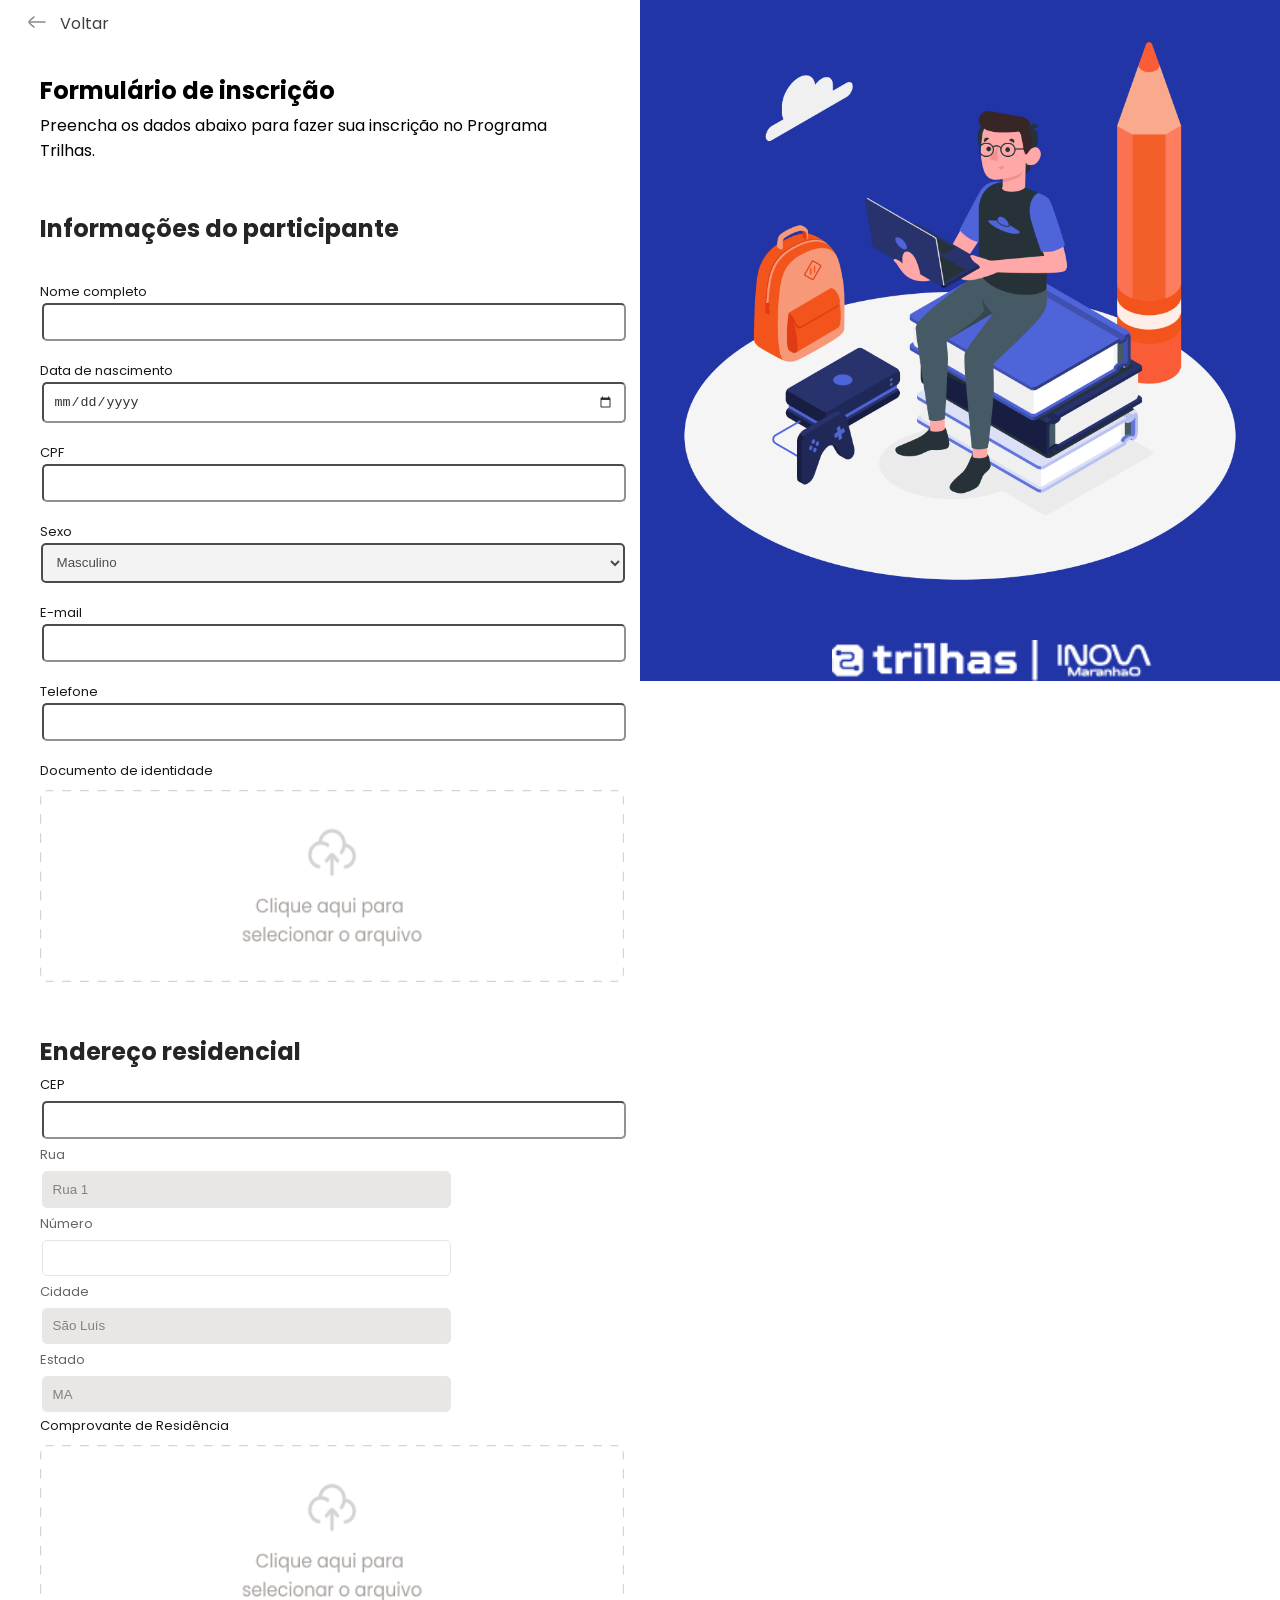
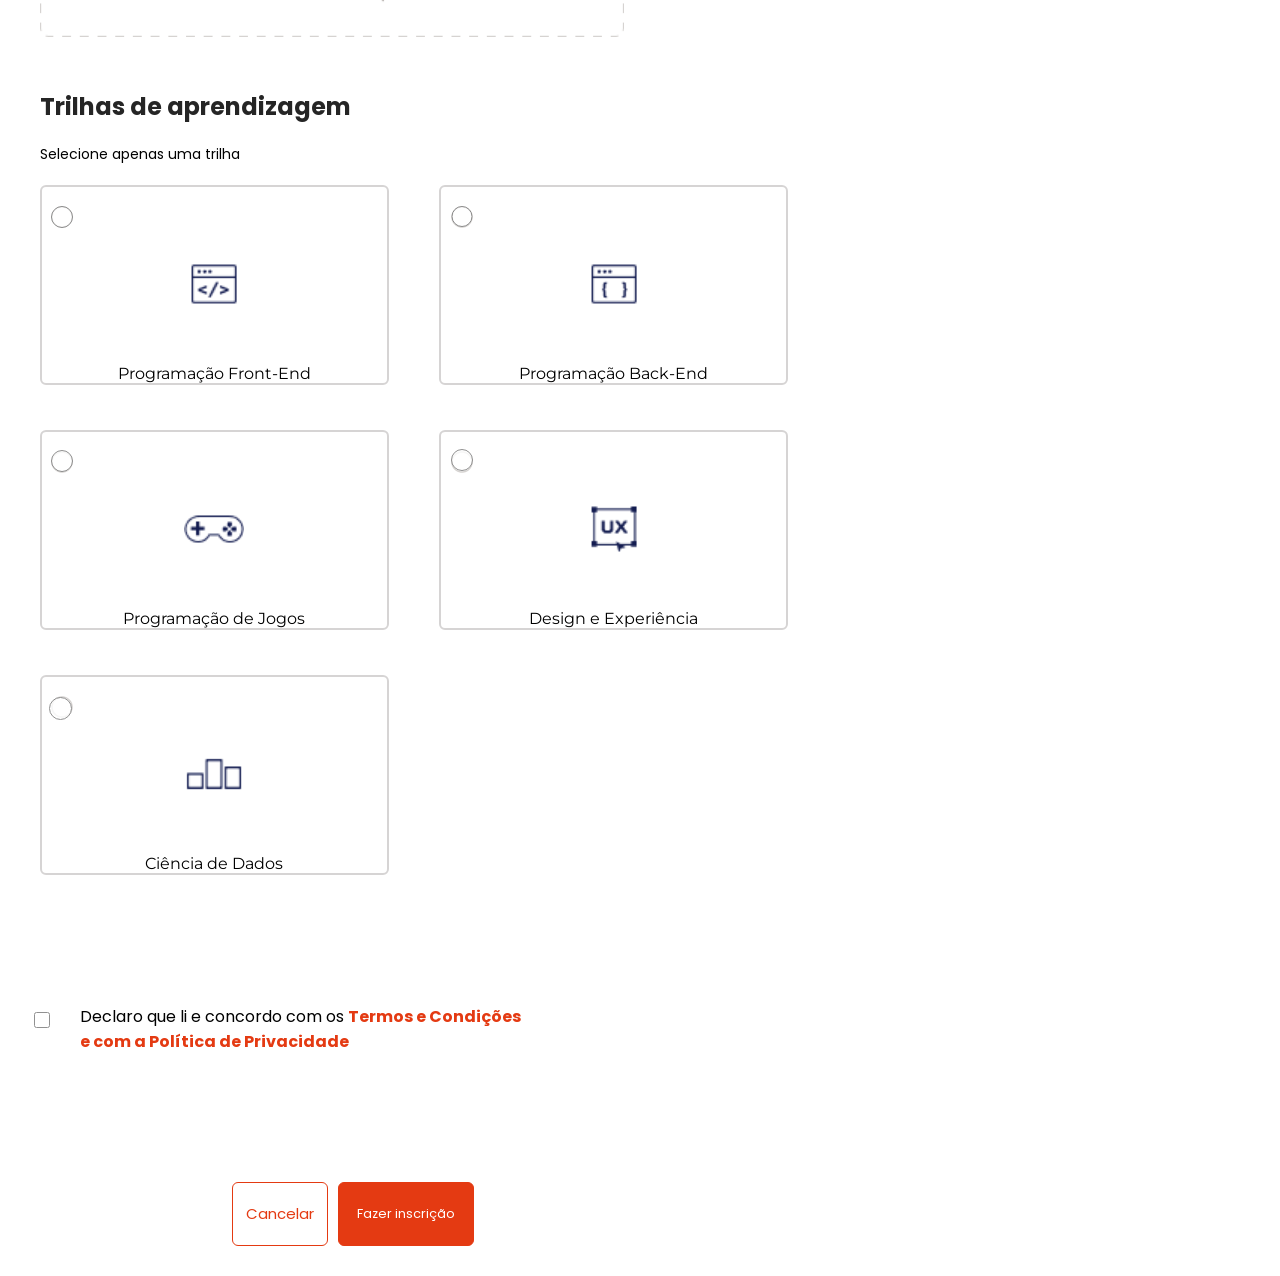
<file: index.html>
<!DOCTYPE html>
<html lang="pt-br">
<head>
  <meta charset="UTF-8">
  <meta name="viewport" content="width=device-width, initial-scale=1.0">
  <title>Formulário de inscrição</title>
  <link rel="stylesheet" href="style.css">
</head>
<body>
  <section class="imagens">
    <img src="/imgs/image.png" alt="ilustrações de estudo" class="imagemIlustracao">
    <img src="/imgs/logoTrilhas.png" alt="logo Trilhas" class="trilhasLogo">
  </section>
    <a href="redirecionar.html" class="redirecionar">#</a>
    <img src="imgs/seta.png" alt="seta para a esquerda" class="seta">
    <p class="voltar">Voltar</p>
      <header>
          <h1 class="formulario">Formulário de inscrição</h1>
          <p class="dados">Preencha os dados abaixo para fazer sua inscrição no Programa<span>Trilhas.</span></p>
      </header>
      <main class="principal">
        <h2>Informações do participante</h2>
          <form>
            <fieldset>
              <!--Parte para o nome-->
              <label for="nome">Nome completo</label>
              <input type="text" id="nome" name="nomeCompleto"> 
            </fieldset>
            <fieldset>
              <!--Parte para a data de nascimento-->
              <label for="data">Data de nascimento</label>
              <input type="date" id="data" name="dataNasc">
            </fieldset>
            <fieldset>
              <!--Parte para o cpf-->
              <label for="cpf">CPF</label>
              <input type="text" id="cpf" name="CPF">
            </fieldset>
            <fieldset>
              <!--Parte para o sexo-->
              <label for="sexo">Sexo</label>
              <select name="sexo" id="sexo">
                <option value="masc" pl>Masculino</option>
                <option value="fem">Feminino</option>
                <option value="outro">Outro</option>
              </select>
            </fieldset>
              <!--Parte para o email-->
            <fieldset>
              <label for="email">E-mail</label>
              <input type="email" id="email" name="email">
            </fieldset>
              <!--Parte para o telefone-->
            <fieldset>
              <label for="telefone">Telefone</label>
              <input type="tel" id="telefone" name="telefone">
            </fieldset>
              <!--Parte para o documento de identidade (file)-->
            <fieldset>
              <label class="files" for="arquivo">Documento de identidade</label>
              <input type="file" id="arquivo" name="arquivo" class="arquivoDoc">
              <img src="/imgs/File1.png" alt="Imagem para selecionar arquivo" class="imagemFile">
            </fieldset>
          </form>
        
        <form>
          <section class="endereco">
            <h2>Endereço residencial</h2>
          <!--Parte para o CEP-->
            <label for="cep">CEP</label>
            <input type="text" id="cep" name="cep">
          <!--Parte para o Endereço (Rua e Número)-->
            <label for="rua" id="nomeRua">Rua</label>
            <input type="text" id="rua" name="rua" placeholder="Rua 1">
            <label for="numero" id="numeroRua">Número</label>
            <input type="number" id="numero" name="numero">
          <!--Parte para o Endereço (Cidade e Estado)-->
            <label for="cidade" id="nomeCidade">Cidade</label>
            <input type="text" id="cidade" name="cidade" placeholder="São Luís">
            <label for="estado" id="nomeEstado">Estado</label>
            <input type="text" id="estado" name="estado" placeholder="MA">
          </section>
          <!--Parte para o Comprovante de Residência-->            
          <label class="files" for="cmprvtResidencia">Comprovante de Residência</label>
          <input type="file" id="cmprvtResidencia" name="arquivo" class="arquivoComprov">
          <img src="/imgs/File1.png" alt="Imagem para selecionar arquivo" class="imagemFile">
        </form>

        <form>
          <h2>Trilhas de aprendizagem</h2>
          <p class="trilha3">Selecione apenas uma trilha</p>
            <fieldset class="trilhasIcon">        
            <!--Imagem trilha Front-End-->
              <img src="/imgs/circle.png" alt="imagem de um círculo a ser marcado" class="circle1">
              <img src="/imgs/iconFEnd.png" alt="ícone de front-end" class="icon1">
              <p class="trilhaType">Programação Front-End</p>
            <!--Imagem trilha Back-End-->
              <img src="/imgs/circle.png" alt="imagem de um círculo a ser marcado" class="circle2">
              <img src="/imgs/iconBEnd.png" alt="ícone de back-end" class="icon2">
              <p class="trilhaType">Programação Back-End</p>
            </fieldset>

            <fieldset class="trilhasIcon">
            <!--Imagem trilha Games-->
              <img src="/imgs/circle.png" alt="imagem de um círculo a ser marcado" class="circle1">
              <img src="/imgs/iconGames.png" alt="ícone de programação de jogos" class="icon1">
              <p class="trilhaType">Programação de Jogos</p>
            <!--Imagem trilha Design UX-->
              <img src="/imgs/circle.png" alt="imagem de um círculo a ser marcado" class="circle2">
              <img src="/imgs/iconUX.png" alt="ícone de design UX" class="icon2">
              <p class="trilhaType">Design e Experiência</p>
            </fieldset>

            <fieldset class="trilhasIcon">
            <!--Imagem trilha Cnc de Dados-->
              <img src="/imgs/circle.png" alt="imagem de um círculo a ser marcado" class="circle1">
              <img src="/imgs/iconCncDados.png" alt="ícone de CNC de dados" class="icon1">
              <p class="trilhaType">Ciência de Dados</p>
              <div class="circleBtn">
                <input type="radio" value="circulo" class="circle3" name="circle">
                <input type="radio" value="circulo" class="circle4" name="circle">
                <input type="radio" value="circulo" class="circle3" name="circle">
                <input type="radio" value="circulo" class="circle5" name="circle">
                <input type="radio" value="circulo" class="circle6" name="circle">
              </div>
            </fieldset>
            <div>
              <input type="checkbox" id="confirmacao" class="confirm" name="confirm">
              <p class="termos">Declaro que li e concordo com os <strong class="orange">Termos e Condições <span>e com a Política de Privacidade</strong></span></p>
            </div>
            <div class="submit">
              <button type="reset" class="cancel">Cancelar</button>
              <button type="submit" class="inscricao">Fazer inscrição</button>
            </div>
        </form>
      </main>
</body>
</html>
</file>
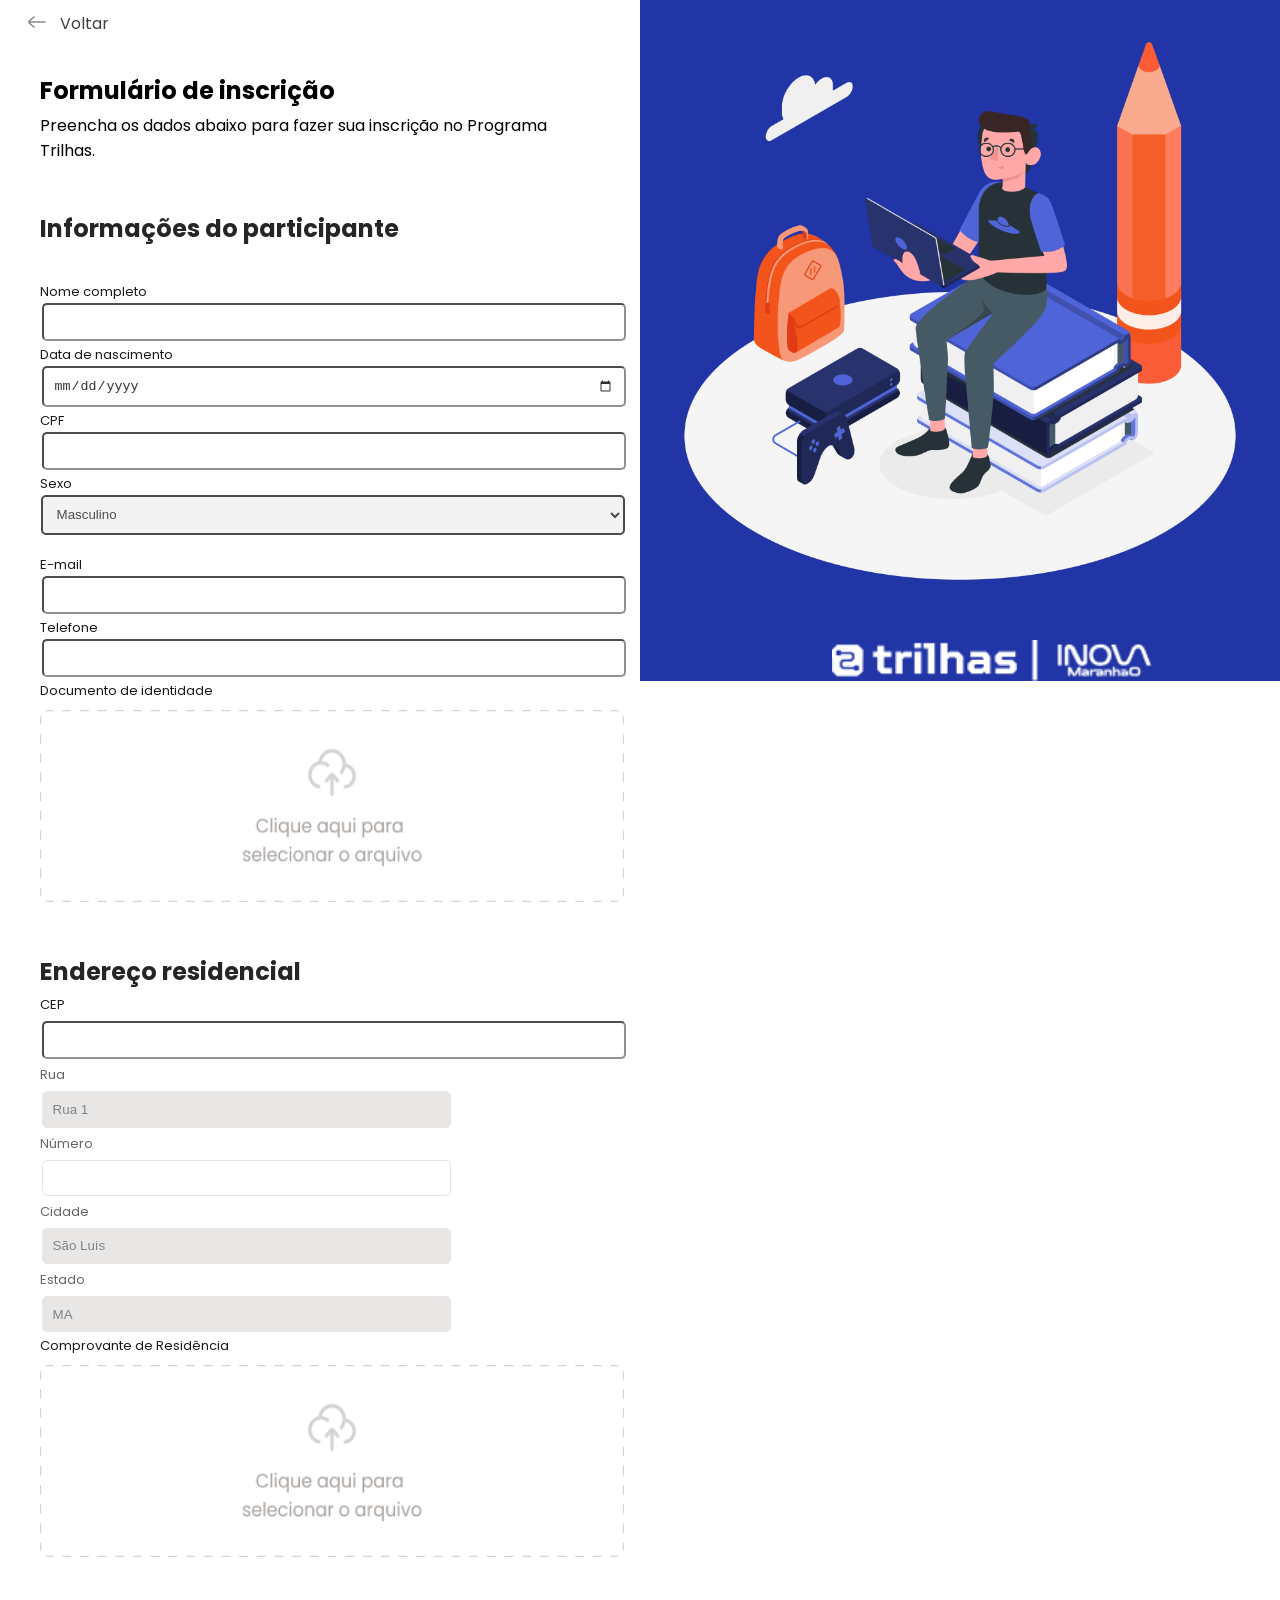
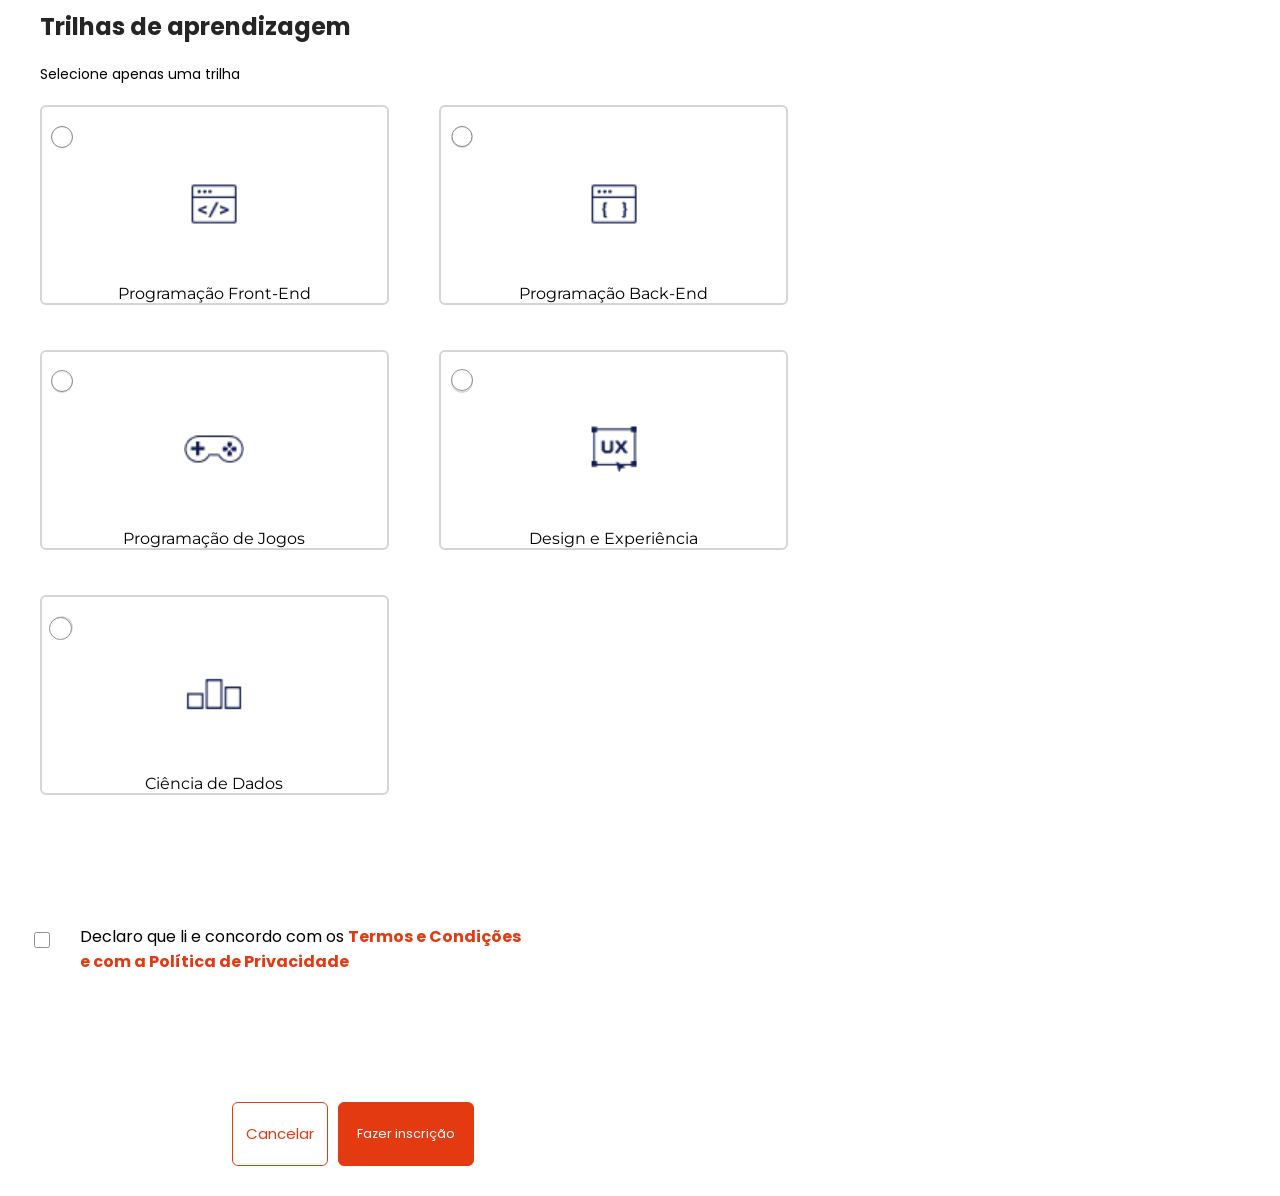
<file: formulario.html>
<!DOCTYPE html>
<html lang="pt-br">
<head>
  <meta charset="UTF-8">
  <meta name="viewport" content="width=device-width, initial-scale=1.0">
  <title>Formulário de inscrição</title>
  <link rel="stylesheet" href="style.css">
</head>
<body>
  <section class="imagens">
    <img src="/imgs/image.png" alt="ilustrações de estudo">
    <img src="/imgs/logoTrilhas.png" alt="logo Trilhas" class="trilhasLogo">
  </section>
    <a href="redirecionar.html" class="redirecionar">#</a>
    <img src="imgs/seta.png" alt="seta para a esquerda" class="seta">
    <p class="voltar">Voltar</p>
      <header>
          <h1 class="formulario">Formulário de inscrição</h1>
          <p class="dados">Preencha os dados abaixo para fazer sua inscrição no Programa<span>Trilhas.</span></p>
      </header>
      <main class="principal">
        <h2>Informações do participante</h2>
          <form>
            <fieldset>
              <!--Parte para o nome-->
              <label for="nome">Nome completo</label>
              <input type="text" id="nome" name="nomeCompleto"> 
              <!--Parte para a data de nascimento-->
              <label for="data">Data de nascimento</label>
              <input type="date" id="data" name="dataNasc">
              <!--Parte para o cpf-->
              <label for="cpf">CPF</label>
              <input type="text" id="cpf" name="CPF">
              <!--Parte para o sexo-->
              <label for="sexo">Sexo</label>
              <select name="sexo" id="sexo">
                <option value="masc" pl>Masculino</option>
                <option value="fem">Feminino</option>
                <option value="outro">Outro</option>
              </select>
            </fieldset>
            <fieldset>
              <!--Parte para o email-->
              <label for="email">E-mail</label>
              <input type="email" id="email" name="email">
              </fieldset>
              <!--Parte para o telefone-->
              <label for="telefone">Telefone</label>
              <input type="tel" id="telefone" name="telefone">
              <!--Parte para o documento de identidade (file)-->
              <label class="files" for="arquivo">Documento de identidade</label>
              <input type="file" id="arquivo" name="arquivo" class="arquivoDoc">
              <img src="/imgs/File1.png" alt="Imagem para selecionar arquivo" class="imagemFile">
            </fieldset>
          </form>
        <form>
          <section class="endereco">
            <h2>Endereço residencial</h2>
          <!--Parte para o CEP-->
            <label for="cep">CEP</label>
            <input type="text" id="cep" name="cep">
          <!--Parte para o Endereço (Rua e Número)-->
            <label for="rua" id="nomeRua">Rua</label>
            <input type="text" id="rua" name="rua" placeholder="Rua 1">
            <label for="numero" id="numeroRua">Número</label>
            <input type="number" id="numero" name="numero">
          <!--Parte para o Endereço (Cidade e Estado)-->
            <label for="cidade" id="nomeCidade">Cidade</label>
            <input type="text" id="cidade" name="cidade" placeholder="São Luís">
            <label for="estado" id="nomeEstado">Estado</label>
            <input type="text" id="estado" name="estado" placeholder="MA">
          </section>
          <!--Parte para o Comprovante de Residência-->            
          <label class="files" for="cmprvtResidencia">Comprovante de Residência</label>
          <input type="file" id="cmprvtResidencia" name="arquivo" class="arquivoComprov">
          <img src="/imgs/File1.png" alt="Imagem para selecionar arquivo" class="imagemFile">
        </form>
        <form>
          <h2>Trilhas de aprendizagem</h2>
          <p class="trilha3">Selecione apenas uma trilha</p>
            <fieldset class="trilhasIcon">        
            <!--Imagem trilha Front-End-->
              <img src="/imgs/circle.png" alt="imagem de um círculo a ser marcado" class="circle1">
              <img src="/imgs/iconFEnd.png" alt="ícone de front-end" class="icon1">
              <p class="trilhaType">Programação Front-End</p>
            <!--Imagem trilha Back-End-->
              <img src="/imgs/circle.png" alt="imagem de um círculo a ser marcado" class="circle2">
              <img src="/imgs/iconBEnd.png" alt="ícone de back-end" class="icon2">
              <p class="trilhaType">Programação Back-End</p>
            </fieldset>

            <fieldset class="trilhasIcon">
            <!--Imagem trilha Games-->
              <img src="/imgs/circle.png" alt="imagem de um círculo a ser marcado" class="circle1">
              <img src="/imgs/iconGames.png" alt="ícone de programação de jogos" class="icon1">
              <p class="trilhaType">Programação de Jogos</p>
            <!--Imagem trilha Design UX-->
              <img src="/imgs/circle.png" alt="imagem de um círculo a ser marcado" class="circle2">
              <img src="/imgs/iconUX.png" alt="ícone de design UX" class="icon2">
              <p class="trilhaType">Design e Experiência</p>
            </fieldset>

            <fieldset class="trilhasIcon">
            <!--Imagem trilha Cnc de Dados-->
              <img src="/imgs/circle.png" alt="imagem de um círculo a ser marcado" class="circle1">
              <img src="/imgs/iconCncDados.png" alt="ícone de CNC de dados" class="icon1">
              <p class="trilhaType">Ciência de Dados</p>
              <div class="circleBtn">
                <input type="radio" value="circulo" class="circle3" name="circle">
                <input type="radio" value="circulo" class="circle4" name="circle">
                <input type="radio" value="circulo" class="circle3" name="circle">
                <input type="radio" value="circulo" class="circle5" name="circle">
                <input type="radio" value="circulo" class="circle6" name="circle">
              </div>
            </fieldset>
            <div>
              <input type="checkbox" id="confirmacao" class="confirm" name="confirm">
              <p class="termos">Declaro que li e concordo com os <strong class="orange">Termos e Condições <span>e com a Política de Privacidade</strong></span></p>
            </div>
            <div class="submit">
              <button type="reset" class="cancel">Cancelar</button>
              <button type="submit" class="inscricao">Fazer inscrição</button>
            </div>
        </form>
      </main>
</body>
</html>
</file>
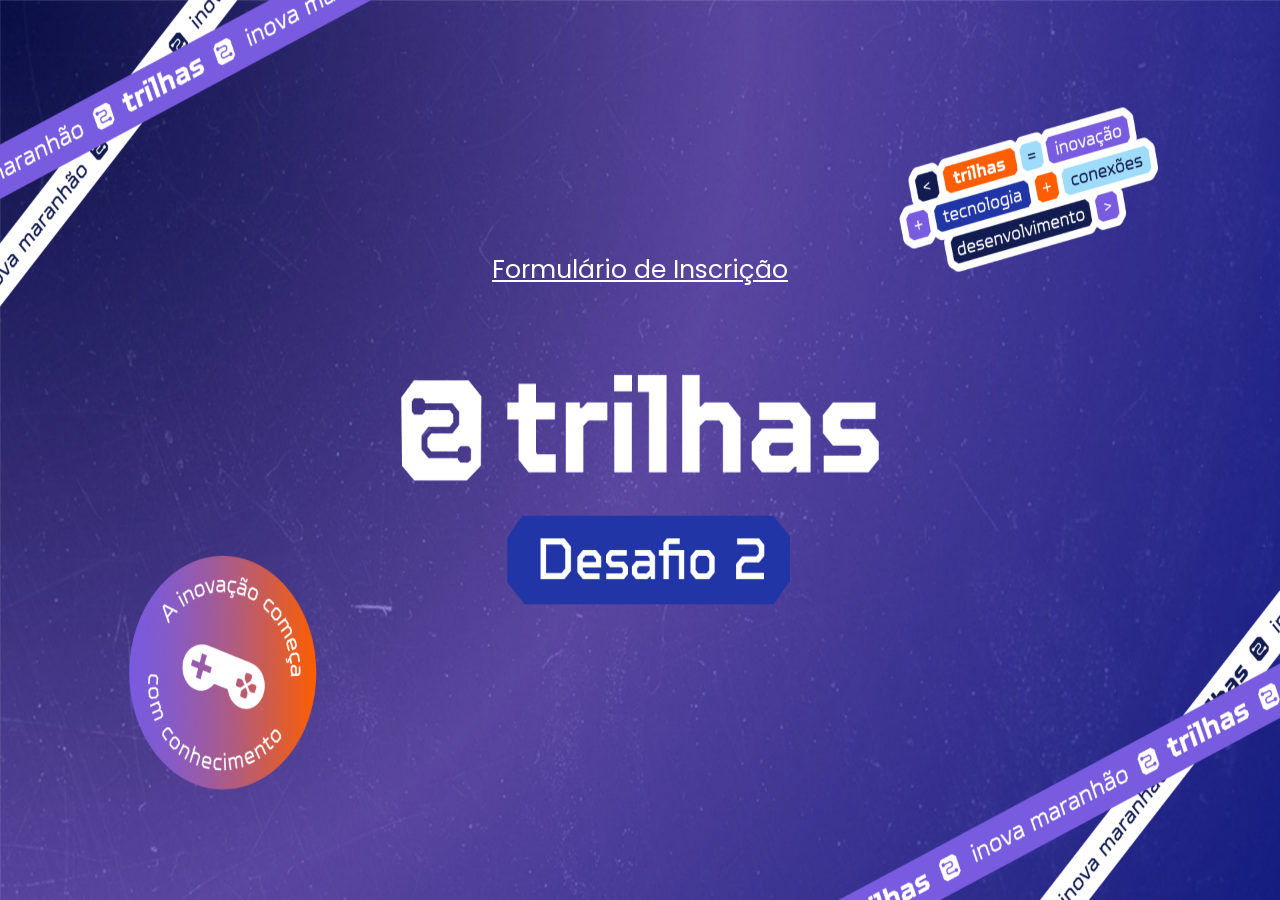
<file: redirecionar.html>
<!DOCTYPE html>
<html lang="pt-br">
<head>
  <meta charset="UTF-8">
  <meta name="viewport" content="width=device-width, initial-scale=1.0">
  <title>Redirecionamento</title>
  <link rel="stylesheet" href="style.css">
</head>
<body>
  <div>
    <img src="/imgs/Capa.png" alt="capa do desafio 2 Trilhas" class="capa">
  </div>
  <div class="align">
    <a href="formulario.html" class="redirecionamentoLink">Formulário de Inscrição</a>
  </div>
  
</body>
</html>
</file>
<file: style.css>
@import url('https://fonts.googleapis.com/css2?family=Nunito:ital,wght@0,200..1000;1,200..1000&family=Poppins:ital,wght@0,100;0,200;0,300;0,400;0,500;0,600;0,700;0,800;0,900;1,100;1,200;1,300;1,400;1,500;1,600;1,700;1,800;1,900&display=swap');
@import url('https://fonts.googleapis.com/css2?family=Montserrat:ital,wght@0,100..900;1,100..900&family=Nunito:ital,wght@0,200..1000;1,200..1000&family=Poppins:ital,wght@0,100;0,200;0,300;0,400;0,500;0,600;0,700;0,800;0,900;1,100;1,200;1,300;1,400;1,500;1,600;1,700;1,800;1,900&display=swap');

*{
  margin: 0px;
  padding: 0px;
  box-sizing: border-box;
}

.capa{
  position: fixed;
  width: 100%;
  height: 100%;
}

.align {
  color: #FFF;
  display: flex;
  justify-content: center;
  align-items: center;
  position: absolute;
  top: 30%;
  left: 50%;
  transform: translate(-50%, -50%);
  width: 100%;
  text-align: center;
}

.redirecionamentoLink{
  color: #FFF;
  font-size: 25px;
}

body{  
  font-family: "Poppins", serif;
  width: 100%;
  margin-bottom: 30px;
}

.imagens{
  display: flex;
  flex-direction: column;
  background-color: #2135A6;
  float: right;
  margin-left: 1rem;
  width: 50%;
}

.trilhasLogo{
  display: flex;
  flex-direction: column;
  margin-left: 30%;
  background-color: #2135A6;
  width: 50%;
}

.seta{
  margin-left: 25px;
  margin-top: 10px;
}

.redirecionar{
  position:absolute;
  width: 10px;
  height: 10px;
  cursor: pointer;
  margin-bottom: 1.5rem;
  margin-left: 20px;
  opacity: 100;
  color: black;
  font-size: 25px;
  opacity: 0; 
}

.voltar{
  position: absolute;
  margin-top: -30px;
  text-decoration: none;
  margin-bottom: 1.5rem;
  margin-left: 60px;
  opacity: 75%;
  color: black;
}

header{
  margin-bottom: 2rem;
  margin-left: 2.5rem ;
  margin-top: 2rem; 
}

.formulario{
  font-size: 1.5rem;
  margin-top: 1.5rem;
}

.dados{
  margin-top: 0.3rem;
  font-size: 1rem;
}

span{
  display: block;
}

.principal{
  display: flex;
  flex-direction: column;
  gap: 1rem;
  margin-left: 2.5rem;
  margin-top: 2rem;
}

h2{
  margin-top: 1rem;
  font-size: 1.5rem;
  opacity: 85%;
}

fieldset{
  margin-top: 1rem;
  border: none;
}

.arquivoDoc, #cmprvtResidencia{
  margin-top: 5rem;
  position: absolute;
  width: 22%;
  height: 21%;
  max-width: 400px;
  max-height: 150px;
  cursor: pointer;
  opacity:  0;
}

.imagemFile{
  display: flex;
  margin-right: 100px;
  width: 36.5rem;
  height: 12rem;
  margin-bottom: 20px;
  margin-top: 8px;
}

input{
  display: flex;
  flex-direction: column;
  border-radius: 5px;
  width: 100%;
  padding: 0.6rem;
  margin-left: 2px;
  opacity: 80%;
}

label{
  opacity: 90%;
  font-size: 13px;
}

#sexo{
  display: flex;
  flex-direction: column;
  width: 100%;
  padding: 0.6rem;
  border-radius: 5px;
  margin-left: 1px;
  border: 2px solid black;
  opacity: 70%;
}

#nomeRua, #nomeCidade, #nomeEstado, #numeroRua {
  opacity: 60%;
}

#rua, #cidade, #estado{
  width: 70%;
  opacity: 90%;
  background-color: #E7E5E4;
  border: solid 1px #E7E5E4;
}

#numero{
  width: 70%;
  opacity: 100%;
  color: black;
  border: solid 1px #E7E5E4;
}

.endereco{
  display: flex;
  flex-direction: column;
  gap: 6px;
}

.trilha3{
  font-size: 14px;
  margin-bottom: 20px;
  margin-top: 20px;
}

.trilhasIcon{
  display: flex;
  gap: 50px;
  margin-bottom: 45px;
}

.circle1{
  position: absolute;
  margin-top: 1.25rem;
  left: 3.12rem;
}

.circle2{
  position: absolute;
  margin-top: 1.25rem;
  left: 28.12rem;
}

.circleBtn{
  display: flex;
  flex-direction: column;
}

.circle3{
  position: relative;
  top: -29.3rem;
  margin-left: -6.3rem;
  margin-bottom: 5.4rem;
  height: 1.37rem;
  right: 18rem;
}

.circle4{
  position: relative;
  top: -36.1rem;
  margin-left: 0.7rem;
  margin-bottom: 7.1rem;
  height: 1.35rem;
}

.circle5{
  position: relative;
  top: -20.6rem;
  margin-left: -6.4rem;
  height: 1.4rem;
  right: 18rem;
}

.circle6{
  position: relative;
  top: -37.5rem;
  margin-left: 0.7rem;
  height: 1.35rem;
}

input[type="radio"], input[type="checkbox"]  {
  accent-color: #F3514C;
}

.icon1{
  position: absolute;
  margin: 4.3rem;
  margin-left: 9rem;
  width: 3.75rem;
  height: 3.75rem;
}

.icon2{
  position: absolute;
  margin: 4.3rem;
  margin-left: 34rem;
  width: 3.75rem;
  height: 3.75rem;
}

.trilhaType{
  font-family: "Montserrat", sans-serif;
  font-size: 1rem;
  display: flex;
  border: solid 2px rgb(214, 212, 212);
  font-size: 1rem;
  border-radius: 6px;
  width: 21.8rem;
  height: 12.5rem;
  align-items:end;
  justify-content: center;
}

.trilhaType:hover{
  border: solid 3px #F3541C;
}

.termos{
  font-size: 1rem;
  position: relative;
  top: -8rem;
  left: 2.5rem;
}

.orange{
  color: #E43A12;
}

.confirm{
  height: 1rem;
  position: relative;
  left: -50%;
  top: -6.5rem;
}

.submit{
  display: flex;
  margin-left: 12rem;
}

.cancel{
  border: solid 1px #E43A12;
  font-size: 15px;
  font-family: "Poppins", serif;
  border-radius: 6px;
  background-color: white;
  color: #E43A12;
  width: 6rem;
  height: 4rem;
}

.inscricao{
  margin-left: 10px;
  border: solid 1px #E43A12;
  font-size: 0.8rem;
  font-family: "Poppins", serif;
  border-radius: 6px;
  background-color: #E43A12;
  color: white;
  padding: 1.12rem;  
}

@media (max-width: 1000px){
  .body{
      flex-direction: column-reverse;
      padding: 5%;
  }

  form{
      width: auto;
  }
}
</file>
